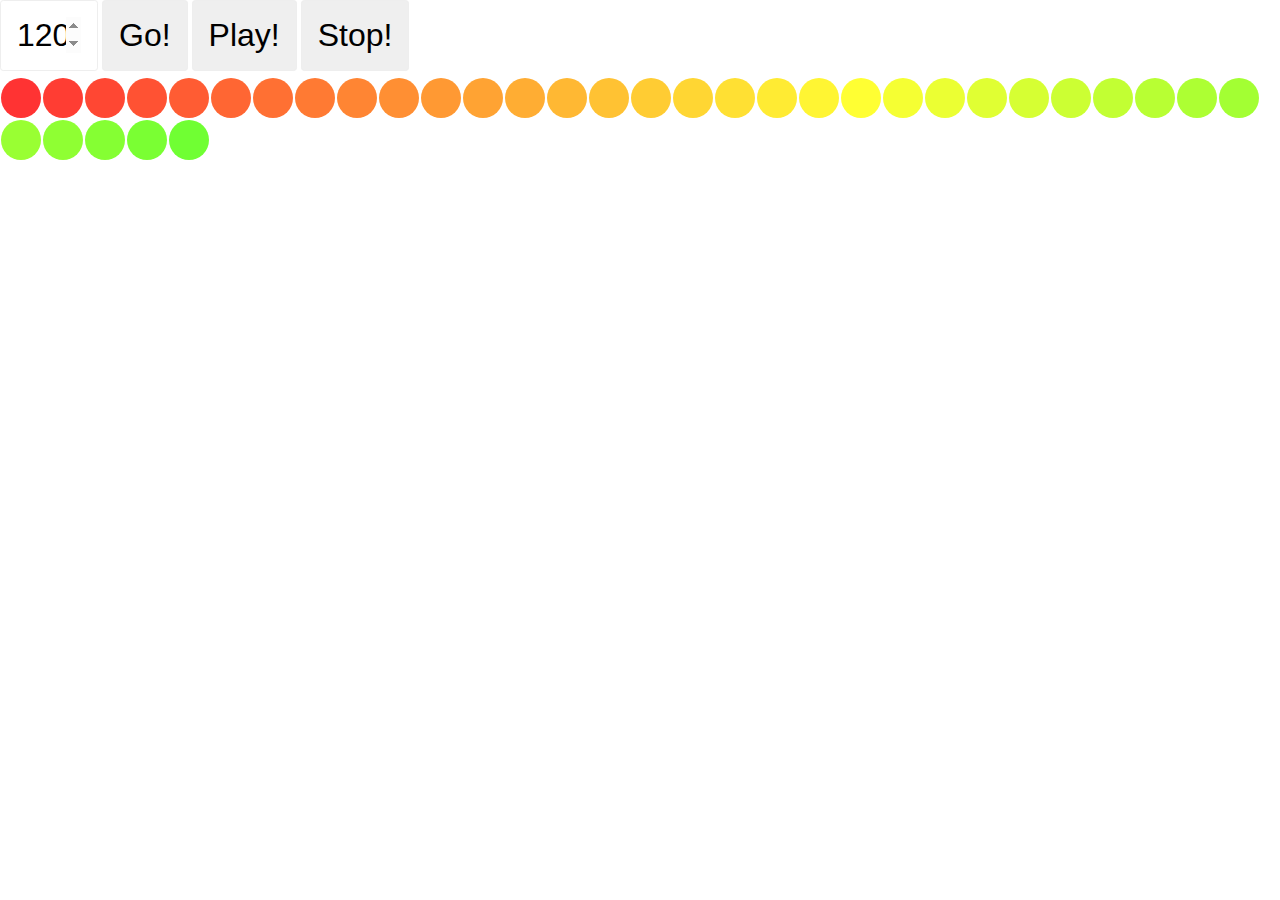
<file: unit-4/index.html>
<!DOCTYPE html>
<html>
<head>
	<title>Unit-4 Timing</title>
	<style type="text/css">
	body{
		margin:0;
	}
	#rainbow{
		--size:40px;
		--hue:0;
		font-size: 0;
	}
	.fuse{
		transition: all .3s;
		height:var(--size);
		width: var(--size);
		border-radius: 100%; 
		background: hsl(var(--hue),100%,60%);
		display: inline-block;
		transform: scale(0);
		opacity: 0;
		margin: 1px;
	}
	#howManyRainbowStripsDoYouWantHeu{
		padding: 0.5em;
		width: 2em;
		margin-bottom: 0.2em; 
		font-size: 2em;
		border: 1px solid #eee;
		border-radius: 0.1em; 
	}
	button{
		font-size: 2em;
		border: 1px solid #eee;
		border-radius: 0.1em; 
		padding: 0.5em;
	}
</style>
</head>
<body>
	<input type="number" id="howManyRainbowStripsDoYouWantHeu" min="0" max="999" value="120">
	<button onclick="rainbowHaiDooNoy()">Go!</button>

	<button onclick="playAnimationHaiDoNhiySiHuem()">Play!</button>
	<button onclick="stopAnimationHaiDoNhiySiHuem()">Stop!</button>

	<div id="rainbow">
	</div>
	<script type="text/javascript">
		function rainbowHaiDooNoy(){
			theNum = howManyRainbowStripsDoYouWantHeu.value;
			rainbow.innerHTML = '';
			for (var i = 0; i < theNum; i++) {
				rainbow.innerHTML += `<div class="fuse" style="--hue:${i*(360/theNum)}" id="f-${i}"></div>`;
			}
			for (let i = 0; i < theNum; i++) {
				setTimeout(function(){
					document.querySelector(`#f-${i}`).style.transform = 'scale(1)';
					document.querySelector(`#f-${i}`).style.opacity = '1';
				},20*i);
			}
		}
		rainbowHaiDooNoy();

		function playAnimationHaiDoNhiySiHuem(){
			theFuse = document.querySelectorAll('.fuse');
			theFuseSize = theFuse.length;
			j = theFuseSize-1;
			k = 0;
			thePlay = setInterval(function(){
				if (k>= theFuseSize) {k=0
				}
				if (j>= theFuseSize) {j=0
				}
				theFuse[k].style.transform = "scale(2)";
				theFuse[j].style.transform = "scale(1)";
				k++;
				j++;
			},300);
		}

		function stopAnimationHaiDoNhiySiHuem(){
			clearInterval(thePlay);
			theFuse[j].style.transform = "scale(1)";
		}
	</script>
</body>
</html>
</file>
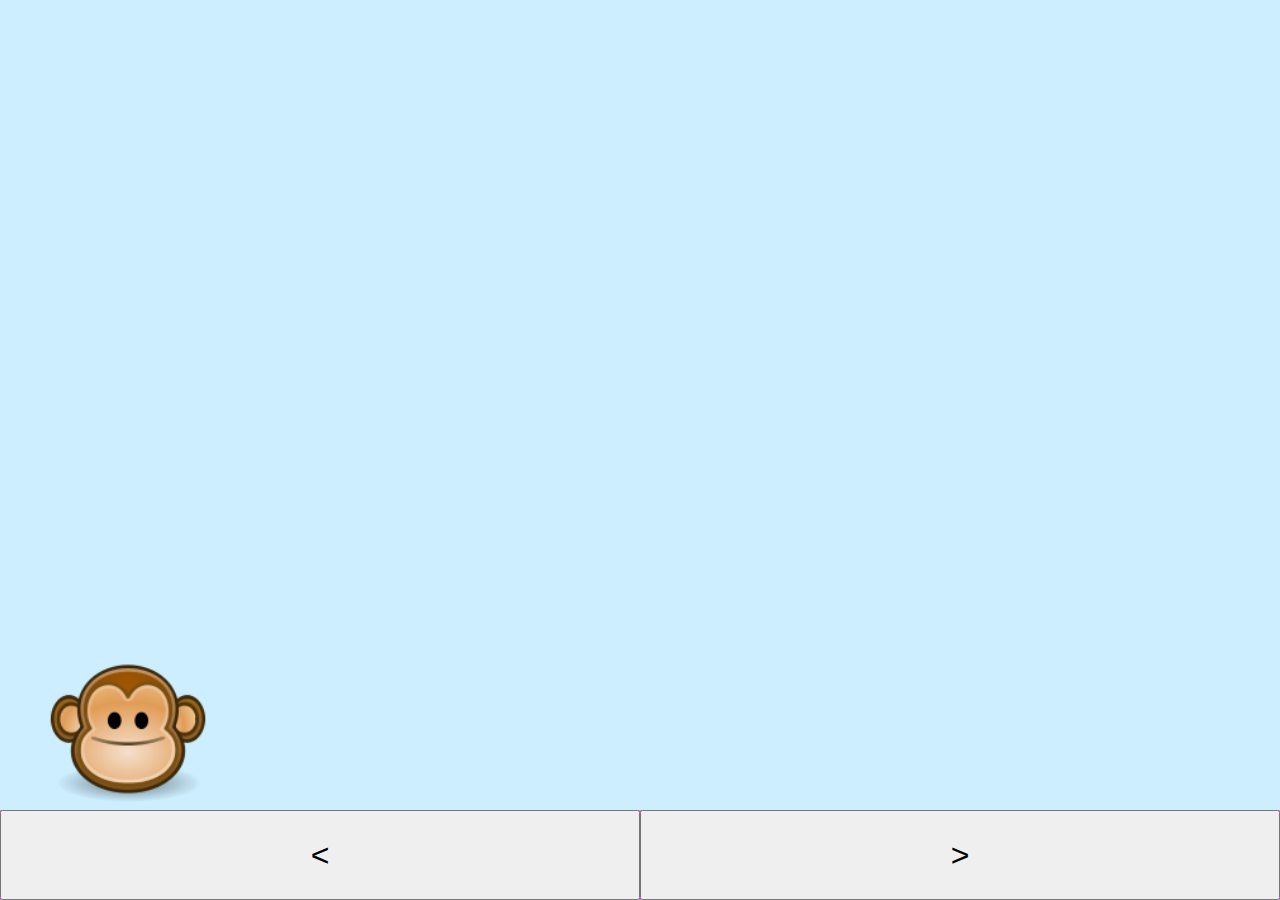
<file: unit-6/index.html>
<!DOCTYPE html>
<html>
<head>
	<title>Catch the Bananas</title>
	<meta charset=utf-8>
	<meta name=description content="">
	<meta name=viewport content="width=device-width, initial-scale=1">

	<style type="text/css">
	body{
		margin:0;
		font-family: sans-serif;
		background: black;
	}
	#wrap{
		background: hsl(200,100%,90%);
		width: 100%;
		height: 90vh;
		position: relative;
	}
	#control{
		background: hsl(300,100%,70%);
		width: 100%;
		height: 10vh;
		/*padding: 10px;*/
		box-sizing: border-box;
		display: flex;
	}
	.cmd{
		height: 100%;
		width: 50%;
		font-size: 2em;
	}
	.fruit{
		height: 20%;
		width: 20%;
		background-size: contain;
		background-position: center;
		background-repeat: no-repeat;
		position: absolute;
		top: 0%;
		left: 0%;
		transition: all .1s;
	}
	.f0{
		background-image: url('f0.png');
	}
	.f1{
		background-image: url('f1.png');
	}
	.f2{
		background-image: url('f2.png');
	}
	.f3{
		background-image: url('f3.png');
	}
	.f4{
		background-image: url('f4.png');
	}
	#char{
		background-image: url('char.png');
		height: 20%;
		width: 20%;
		background-size: contain;
		background-position: center bottom;
		background-repeat: no-repeat;
		position: absolute;
		transition: all .1s;
	}
	[x="0"]{left:0%;}
	[x="1"]{left:20%;}
	[x="2"]{left:40%;}
	[x="3"]{left:60%;}
	[x="4"]{left:80%;}
	[y="-1"]{top:-20%;}
	[y="0"]{top:0%;}
	[y="1"]{top:20%;}
	[y="2"]{top:40%;}
	[y="3"]{top:60%;}
	[y="4"]{top:80%;}
</style>
</head>
<body>
	<div id="wrap">
		<div id="char" x="0" y="4"></div>
	</div>
	<div id="control">
		<button class="cmd" onclick="moveChar(-1)"><</button>
		<button class="cmd" onclick="moveChar(+1)">></button>
	</div>

	<script>
		nowID = 0;
		
		function gameStart(){
			letplay = setInterval(function(){
				newFruit();
			},1000)
			skyfall = setInterval(function(){
				fallingSlowly();
			},1000)
		}
		function newFruit(){
			let f = document.createElement("div");
			f.setAttribute("x", rand(5));
			f.setAttribute("y", -1);
			f.setAttribute("class","fruit f"+rand(2));
			f.setAttribute("id","fruit_"+nowID);
			wrap.appendChild(f);
			nowID++;
		}
		function fallingSlowly(){
			let f = document.querySelectorAll(".fruit");
			for (var i = 0; i < f.length; i++) {
				let nowY = f[i].getAttribute("y");
				nowY = parseInt(nowY);
				f[i].setAttribute("y",nowY+1);
				if (nowY == 4) {
					//แก้เพิ่มตรงนี้
					f[i].outerHTML = "";
				}
			}

		}
		function moveChar(step){
			let nowX = char.getAttribute("x");
			nowX = parseInt(nowX);
			if (step == 1 && nowX == 4) {
				step = 0
			}
			if (step == -1 && nowX == 0) {
				step = 0
			}
			char.setAttribute("x",nowX+step);
		}
		function rand(max) {
			return Math.floor(Math.random() * Math.floor(max));
		}
		function gameStop() {
			clearInterval(letplay);
			clearInterval(skyfall);
		}
	</script> 
</body>
</html>
</file>
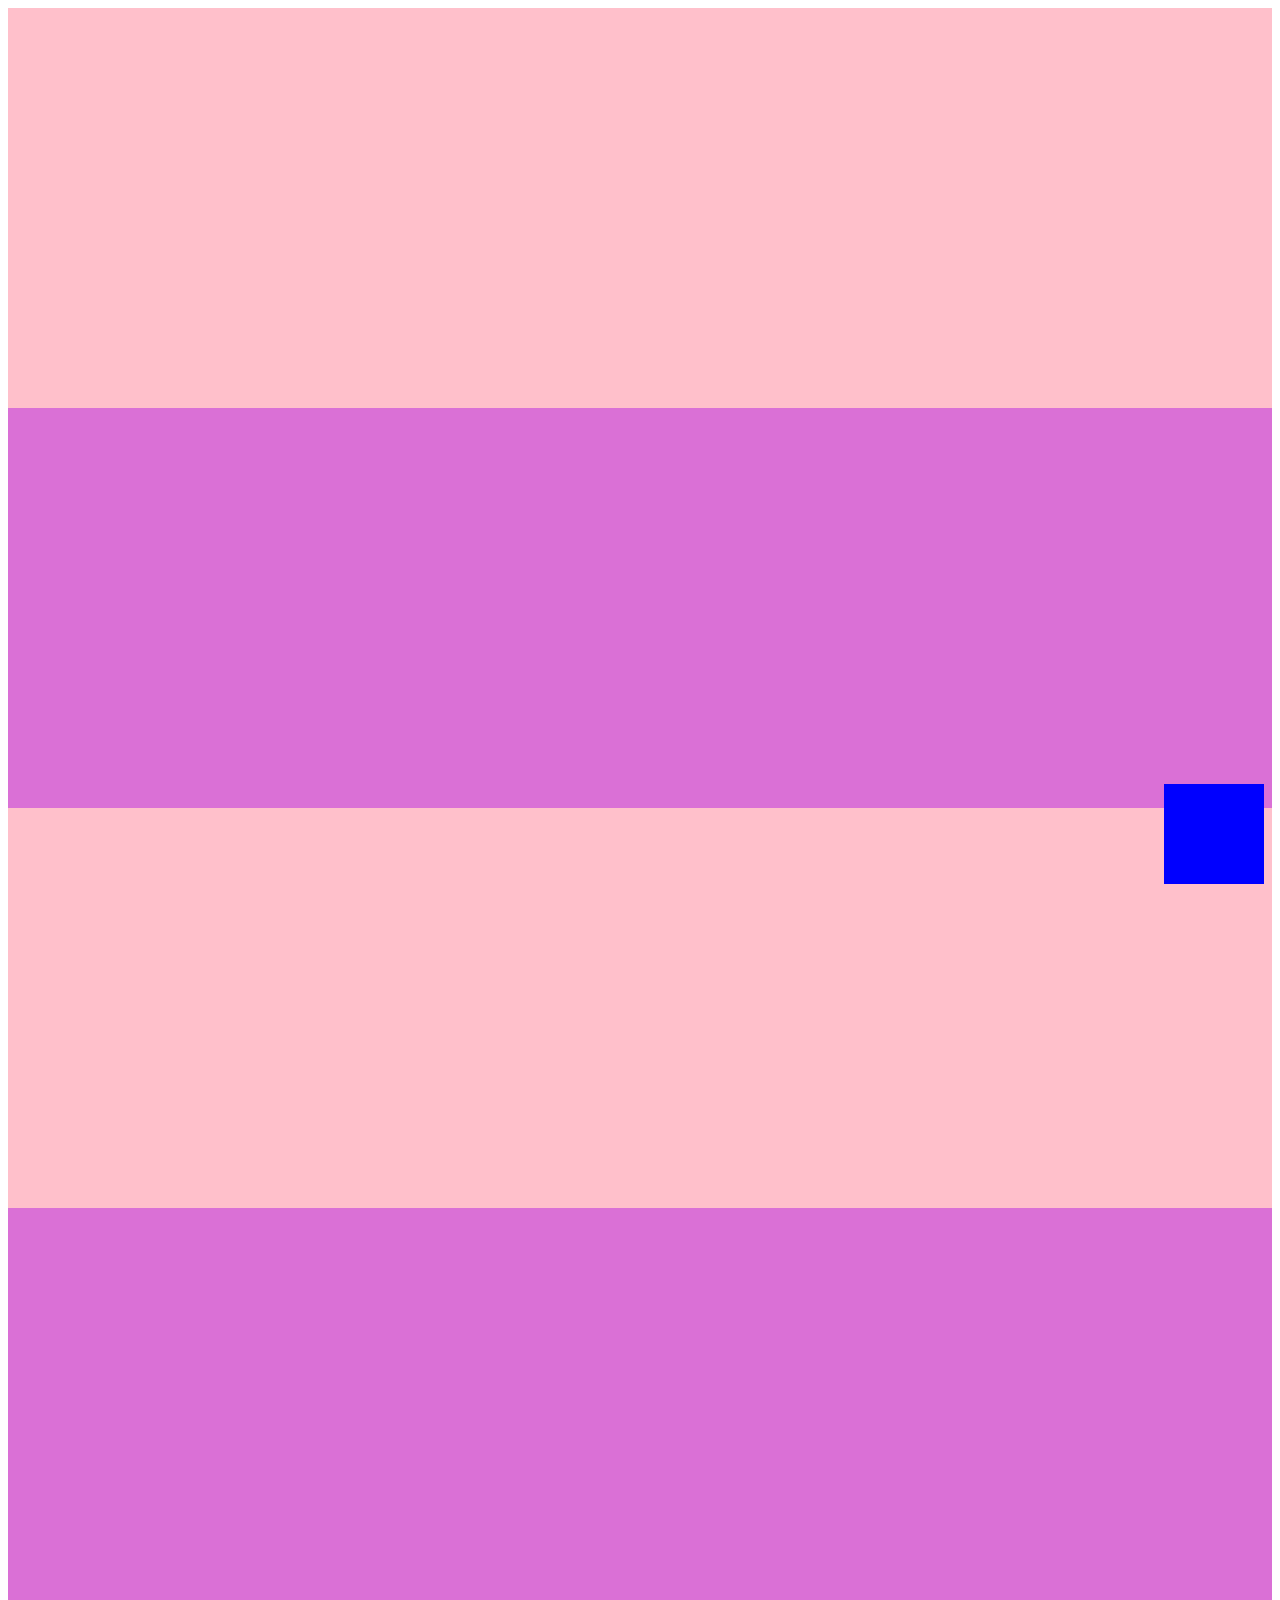
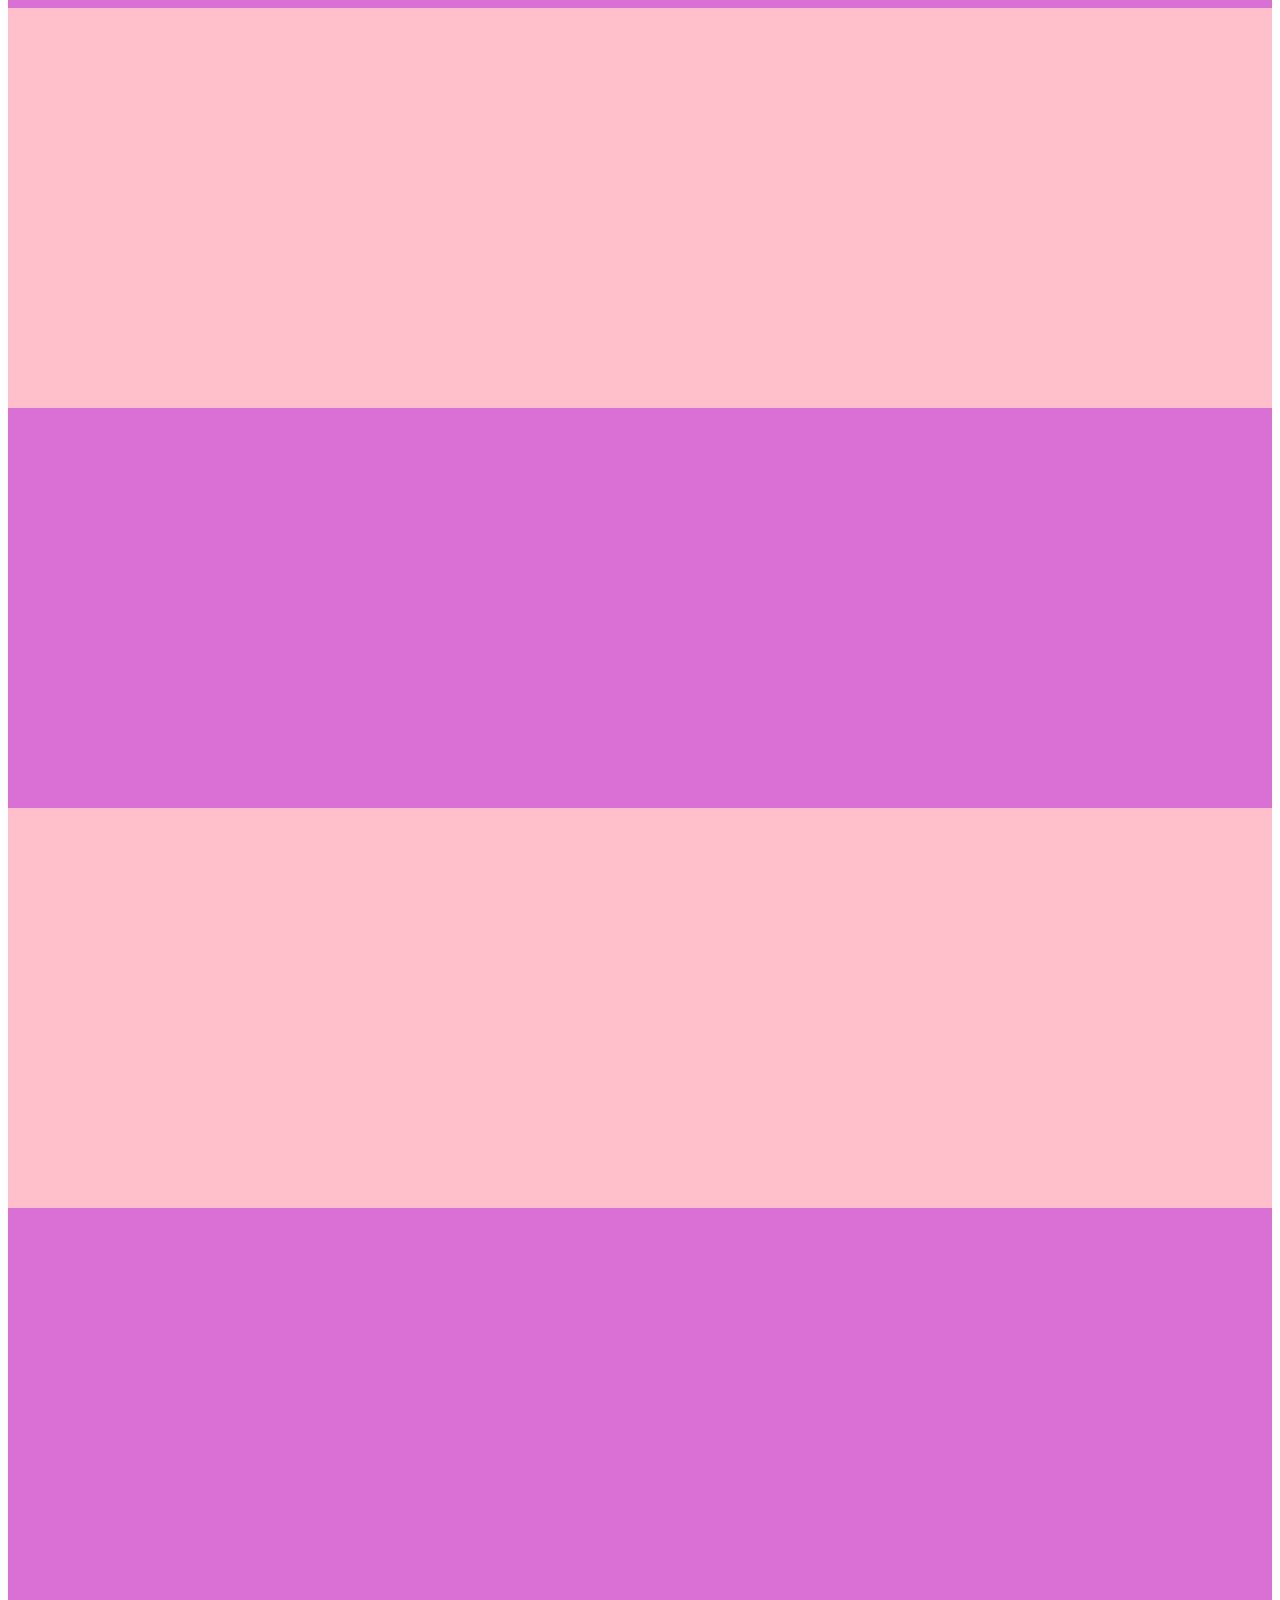
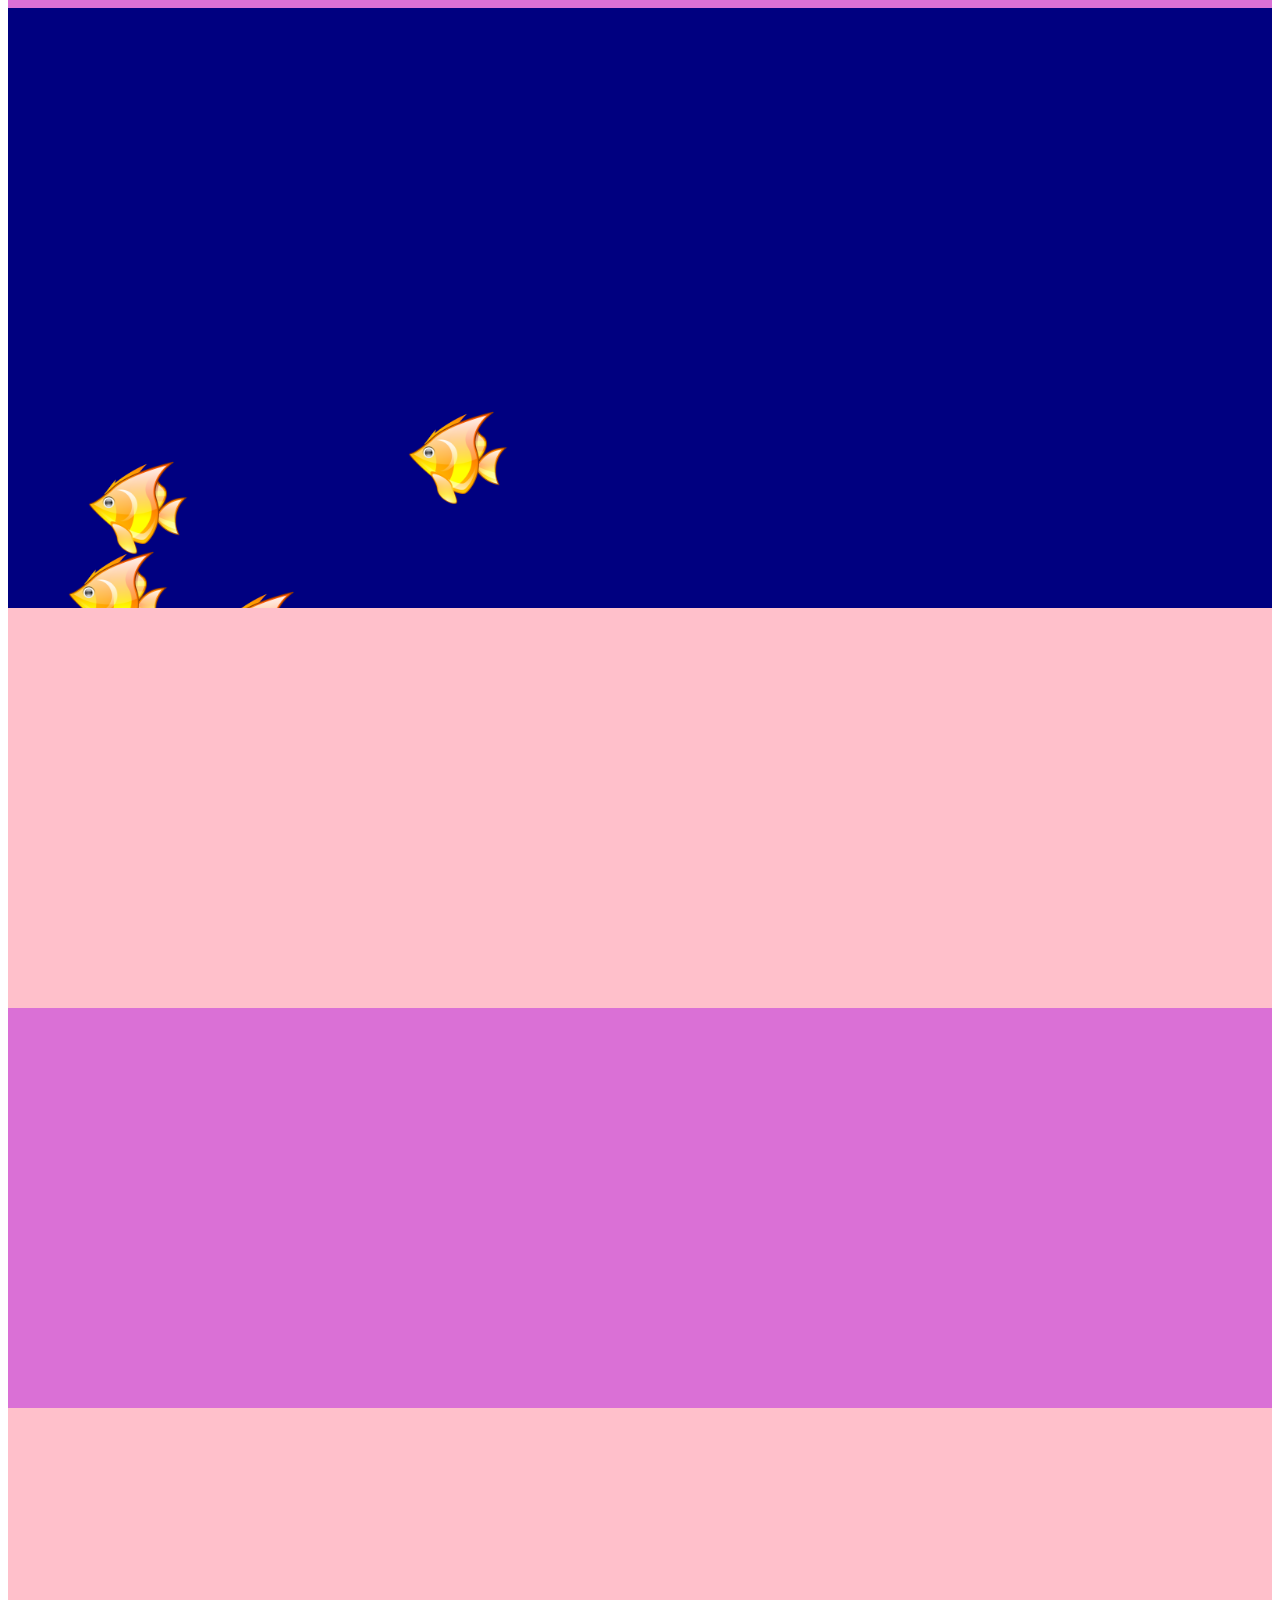
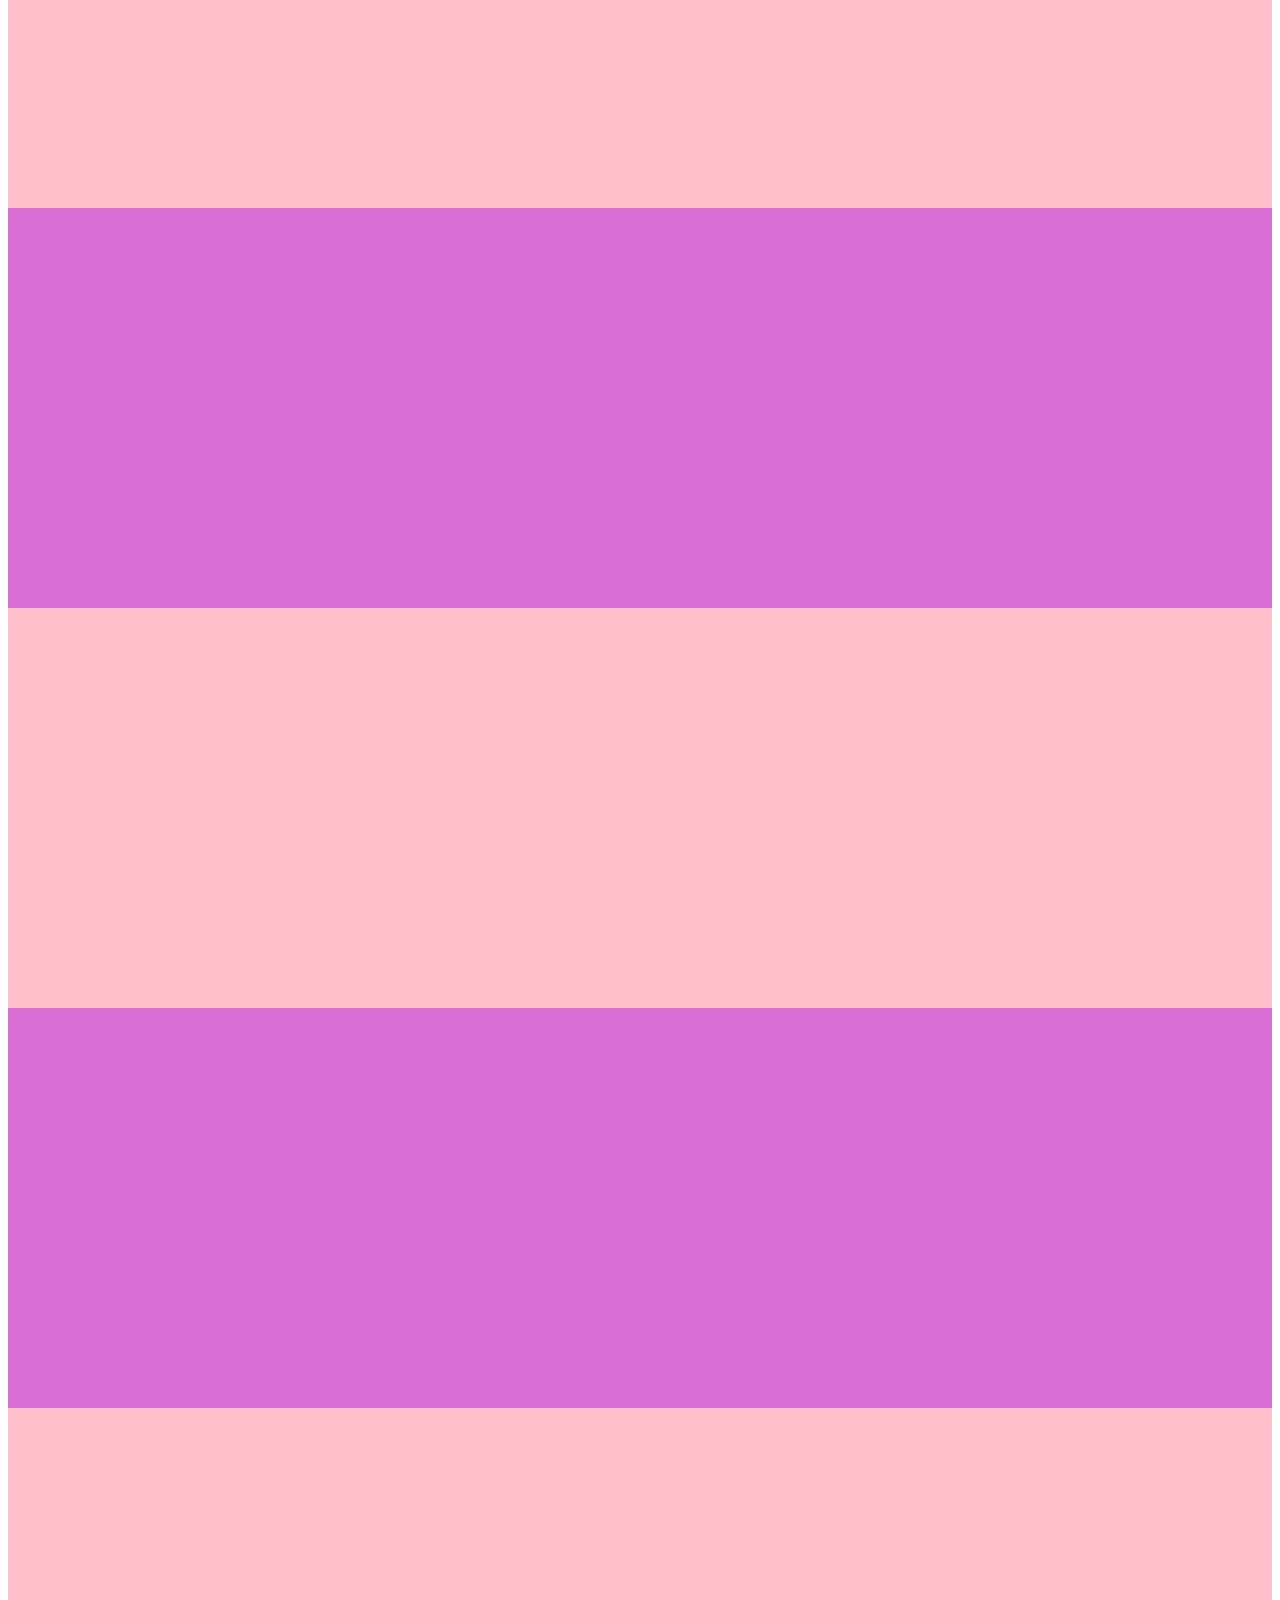
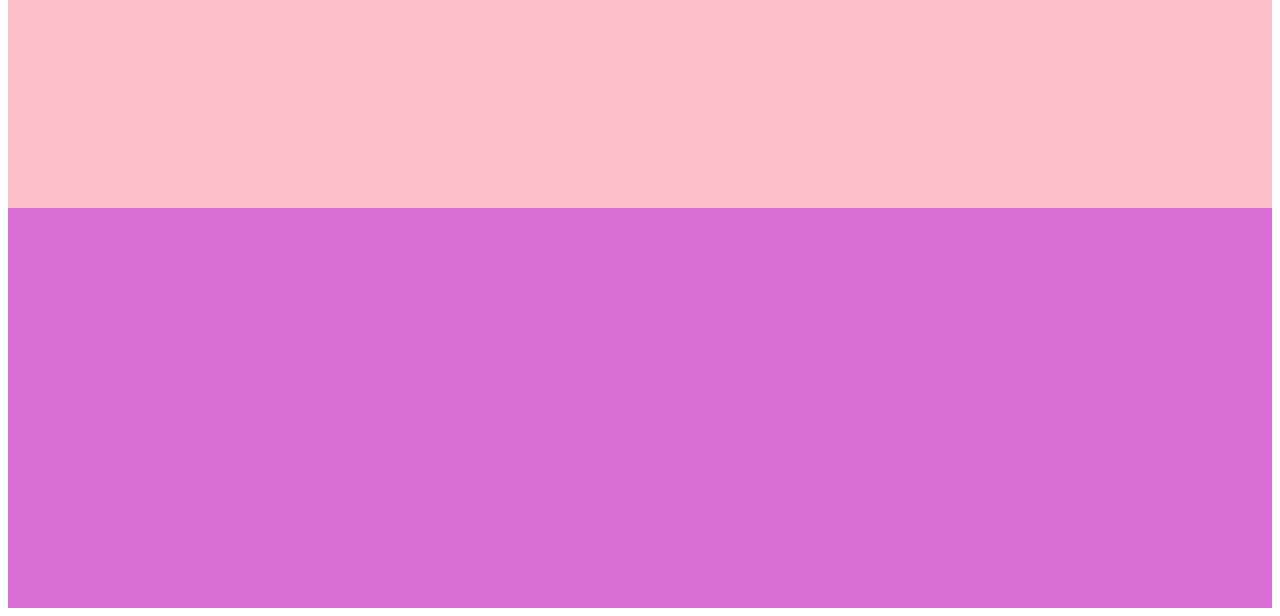
<file: unit-7/index.html>
<!DOCTYPE html>
<html>
<head>
	<style>
	.yoyo{
		width: 100px;
		height: 100px;
		position: fixed;
		right: 1em;
		bottom: 1em;
		background: blue;
	}
	@keyframes blink{
		from{opacity: 1}
		to{opacity: 0.3}
	}
	.blink{
		animation: blink .2s infinite;
	}
	#tooPla{
		height: 600px;
		background: navy;
		position: relative;
		overflow: hidden;
	}
	.fish{
		position: absolute;
		width: 100px;
		transition: all .2s
	}
	.f1{
		top: 450px;
		left: 80px;
	}
	.f2{
		top: 700px;
		left: 480px;
	}
	.f3{
		top: 540px;
		left: 60px;
	}
	.f4{
		top: 580px;
		left: 200px;
	}
	.f5{
		top: 400px;
		left: 400px;
	}
</style>
	<title>Hello Ocean World</title>
	<meta charset="utf-8">
	<link rel="stylesheet" type="text/css" href="https://jabont.com/jayss/jayss.css">
</head>
<body>

	<div id="d1" style="height: 400px;width: 100%;background: pink"></div>
	<div id="d2" style="height: 400px;width: 100%;background: orchid"></div>
	<div id="d3" style="height: 400px;width: 100%;background: pink"></div>
	<div id="d4" style="height: 400px;width: 100%;background: orchid"></div>
	<div id="d5" style="height: 400px;width: 100%;background: pink"></div>
	<div id="d6" style="height: 400px;width: 100%;background: orchid"></div>
	<div id="d7" style="height: 400px;width: 100%;background: pink"></div>
	<div id="d8" style="height: 400px;width: 100%;background: orchid"></div>
		<div id="tooPla">
		<img src="fish1.png" class="fish f1" id="f1">
		<img src="fish1.png" class="fish f2" id="f2">
		<img src="fish1.png" class="fish f3" id="f3">
		<img src="fish1.png" class="fish f4" id="f4">
		<img src="fish1.png" class="fish f5" id="f5">
	</div>
	<div id="d9" style="height: 400px;width: 100%;background: pink"></div>
	<div id="d10" style="height: 400px;width: 100%;background: orchid"></div>
	<div id="d11" style="height: 400px;width: 100%;background: pink"></div>
	<div id="d12" style="height: 400px;width: 100%;background: orchid"></div>
	<div id="d13" style="height: 400px;width: 100%;background: pink"></div>
	<div id="d14" style="height: 400px;width: 100%;background: orchid"></div>
	<div id="d15" style="height: 400px;width: 100%;background: pink"></div>
	<div id="d16" style="height: 400px;width: 100%;background: orchid"></div>
	<div id="yoyo" class="yoyo"></div>



	<script type="text/javascript">
		function rotateNongYoyo(){
			let r = window.pageYOffset;
			yoyo.style.transform = `rotate(${r}deg)`;
		}
		window.addEventListener("scroll", rotateNongYoyo);
		function blinkThat(){
			let ey = d3.offsetTop;
			let ebottom = ey+d3.offsetHeight; 
			let nowTop = window.pageYOffset;
			let nowBottom = nowTop+window.innerHeight;
			if (nowBottom>ey+300 && nowTop<ebottom-100) {
				d3.classList.add('blink');
			}
			else{
				d3.classList.remove('blink');
			}
		}
		window.addEventListener("scroll", blinkThat);

		function plaToo(){
			let y = window.pageYOffset-tooPla.offsetTop+tooPla.offsetHeight;
			console.log(y);
			f1.style.marginTop = `-${y}px`;
			f2.style.marginTop = `-${y*3}px`;
			f3.style.marginTop = `-${y*2}px`;
			f4.style.marginTop = `-${y*1.5}px`;
			f5.style.marginTop = `-${y*0.7}px`;
		}
		window.addEventListener("scroll", plaToo);
	</script>
</body>
</html>
</file>
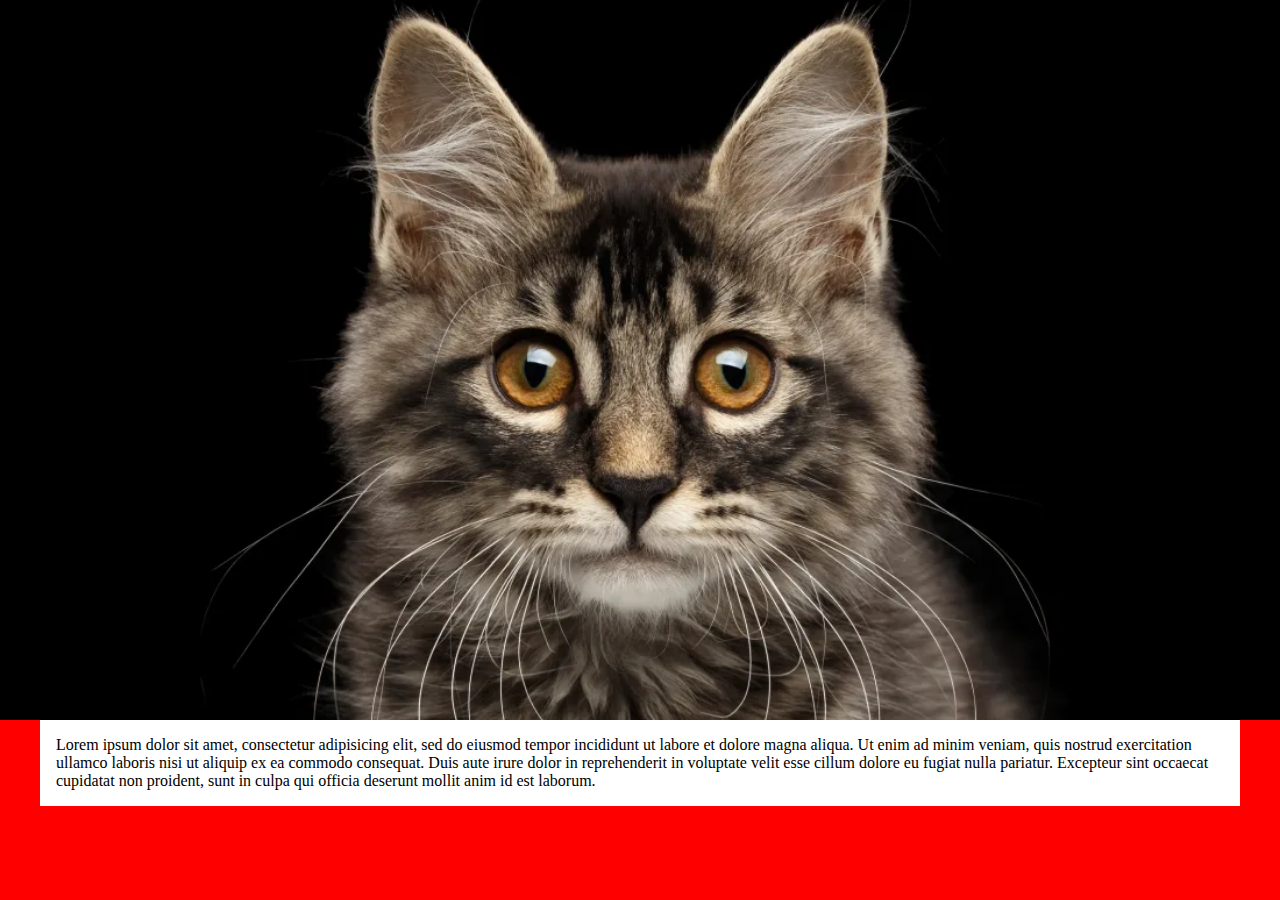
<file: unit-8/index.html>
<!DOCTYPE html>
<html>
<head>
	<title>My responsive</title>
	<meta name="viewport" content="width=device-width, initial-scale=1">
	<style type="text/css">
	*{
		transition: all .3s;
	}
	body{
		margin: 0;
		background: red;
	}
	#img{
		width: 100%;
		padding-top: 56.25%;
		background-image: url(2.jpg);
		background-size:cover;
		background-position: center;  
	}
	.container{
		background: white;
		width: 100%;
		padding: 1rem;
		box-sizing: border-box;
		max-width: 1200px;
		margin: auto;
	}

	@media (max-width: 768px){
		body{
			background: green;
		}
		#img{
			background-image: url(3.jpg);
		}
	}

	@media (max-width: 600px){
		body{
			background: blue;
		}
		#img{
			background-image: url(1.jpg);
		}
	}
</style>
</head>
<body>
	<div id="img"></div>
	<div class="container">
		Lorem ipsum dolor sit amet, consectetur adipisicing elit, sed do eiusmod
		tempor incididunt ut labore et dolore magna aliqua. Ut enim ad minim veniam,
		quis nostrud exercitation ullamco laboris nisi ut aliquip ex ea commodo
		consequat. Duis aute irure dolor in reprehenderit in voluptate velit esse
		cillum dolore eu fugiat nulla pariatur. Excepteur sint occaecat cupidatat non
		proident, sunt in culpa qui officia deserunt mollit anim id est laborum.
	</div>
</body>
</html>
</file>
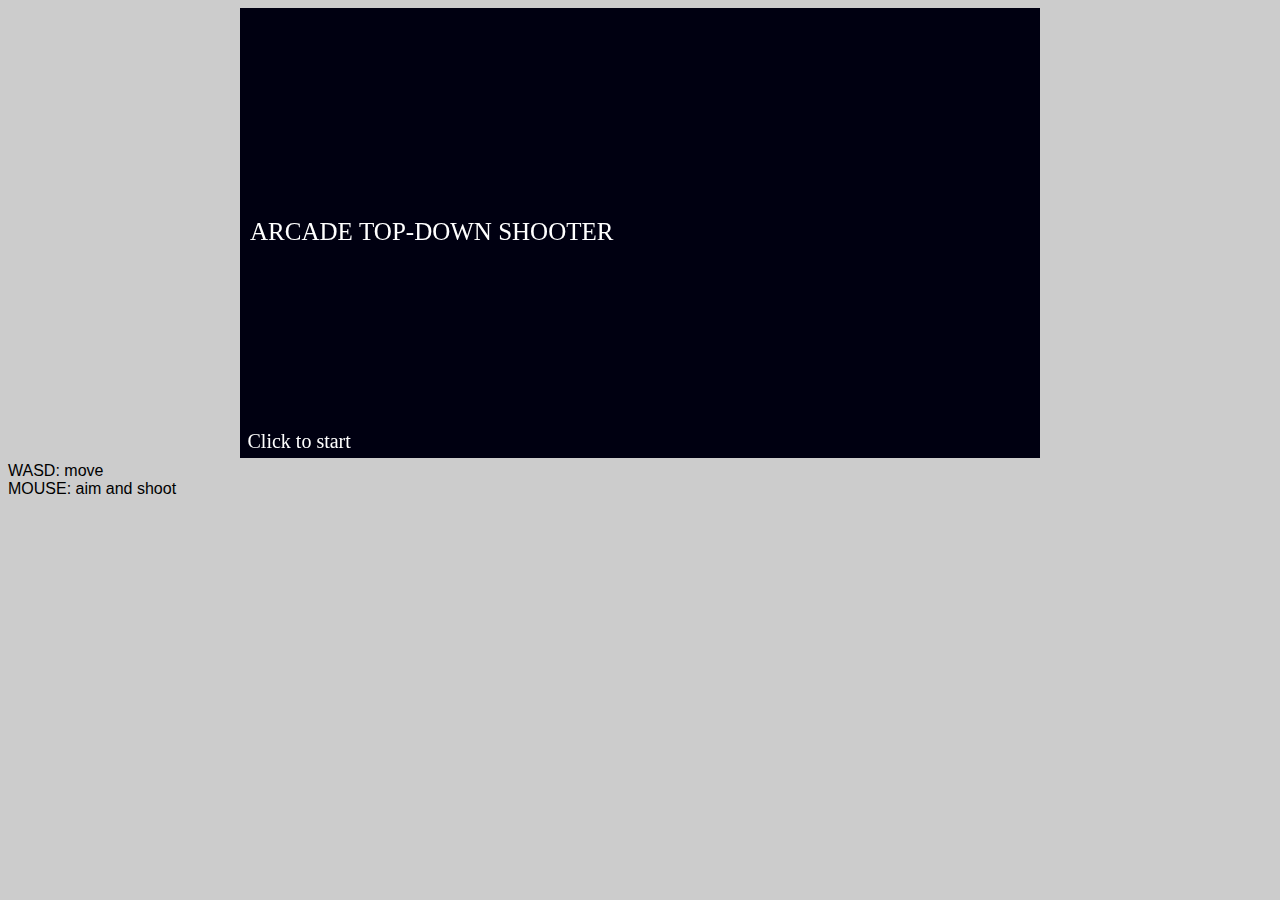
<file: project-1/arcade-topdown/index.html>
<!DOCTYPE html>
<html>
<head>
	<link href="https://fonts.googleapis.com/css?family=Press+Start+2P&display=swap" rel="stylesheet"> 
	<title></title>
	<style>
		*{font-family:Arial; background:#ccc;}
		@font-face{font-family: 'Press Start 2P', cursive;}
		canvas{
			margin: auto;
		}
		.canvas{
			background-image: url(space.jpeg);
		}
	</style>
</head>
<body>
	<div style="text-align: center">
	  <canvas id="canvas"></canvas>
	</div>
	WASD: move<br>
	MOUSE: aim and shoot
	<script>
	class Ball {
	  constructor(x, y) {
	    this.x = x;
	    this.y = y;
	    this.r = 20;
	    this.r2 = this.r;
	    this.speed = 6;
	    this.color = "#fff";
	    this.mx = 0;
	    this.my = 0;
	    this.dir = 0;
	    this.hp = 0;
	    this.scorePoint = 0;
	    this.toDelete = false;
	  }
	  setRandDir(){
	    const dir = TAU * random();
	    this.my = sin(dir);
	    this.mx = cos(dir);
	  }
	  show() {
	    ctx.beginPath();
	    ctx.rect(this.x, this.y, this.r, this.r2);
	    ctx.stroke();
	    ctx.fillStyle = this.color;
	    ctx.fill();
	  }
	  move (){
	    if (this.x < 0 || this.x > width) {
	      this.mx = -this.mx;
	      this.x = max(0, min(width, this.x));
	    }
	    if (this.y < 0 || this.y > height) {
	      this.my = -this.my;
	      this.y = max(0, min(height, this.y));

	    }
	    this.x += this.mx * this.speed;
	    this.y += this.my * this.speed;
	  }
	  hits(other) {
	    return (this.r + other.r > dist(this.x, this.y, other.x, other.y));
	  }
	  getHurt() {
	    this.hp -= 1;
	    if (this.hp <= 0) {
	      this.toDelete = true;
	      gameData.score += this.scorePoint;
	    }
	  }
	  getPlayerDir() {
	    return atan2(player.y - this.y, player.x - this.x);
	  }
	}

	class Bullet extends Ball {
	  constructor(x, y, color, speed, mx, my, md) {
	    super(x, y);
	    this.color = color;
	    this.mx = mx;
	    this.my = my;
	    this.r = 10;
	    this.r2 = 10;
	    this.speed = speed;
	    this.dir = md;
	  }
	  update() {
	    if (this.x < 0 || this.x > width || this.y < 0 || this.y > height) {
	      this.toDelete = true;
	    }
	    this.x += this.mx * this.speed;
	    this.y += this.my * this.speed;
	  }

	}

	class Player extends Ball {
	  constructor() {
	    super(width / 2, height / 2.);
	    this.normalColor = "#fff";
	    this.damageColor = "#F00";
	    this.color = this.normalColor;
	    this.hp = 4;
	    this.dir = 0;
	    this.reloadCount = 1;
	    this.reloadTime = 15;
	    this.damageTime = 60;
	    this.damageCount = 0;
	    this.mxP = 0;
	    this.myP = 0;
	  }
	  getHurt() {
	    if (this.toDelete) return false;
	    if (this.damageCount > 0) return false;
	    this.hp -= 1;
	    this.damageCount = this.damageTime;
	    if (this.hp <= 0) this.toDelete = true;
	    return true;
	  }
	  shoot() {
	    if (this.toDelete) return;
	    if (this.reloadCount > 0) return;
	    this.reloadCount = this.reloadTime;
	    const dir = atan2(mouseY - this.y, mouseX - this.x);

	    const dirX = cos(dir);
	    const dirY = sin(dir);
	    this.mxP -= dirX * 0.1;
	    this.myP -= dirY * 0.1;
	    playerBullets.push(new Bullet(this.x, this.y, this.normalColor, 15, dirX, dirY,dir));
	  }
	  update() {
	    if (this.toDelete) return;

	    this.damageCount--;
	    if (this.damageCount > 0 && (this.damageCount % 3 == 0)) {
	      this.color = this.damageColor;
	    }
	    else this.color = this.normalColor;

	    this.reloadCount--;
	    if (mouseIsPressed) this.shoot();

	    let mx = 0;
	    let my = 0;
	    if (pressedKeys["a"]) {
	      if (pressedKeys["w"]) {
	        mx -= SQRT1_2;
	        my -= SQRT1_2;
	      }
	      else if (pressedKeys["s"]) {
	        mx -= SQRT1_2;
	        my += SQRT1_2;
	      }
	      else mx -= 1;
	    }
	    else if (pressedKeys["d"]) {
	      if (pressedKeys["w"]) {
	        mx += SQRT1_2;
	        my -= SQRT1_2;
	      }
	      else if (pressedKeys["s"]) {
	        mx += SQRT1_2;
	        my += SQRT1_2;
	      }
	      else mx += 1;
	    }
	    else if (pressedKeys["w"]) my -= 1;
	    else if (pressedKeys["s"]) my += 1;


	    mx = lerp(this.mxP, mx, 0.1);
	    my = lerp(this.myP, my, 0.1);
	    this.mxP = mx;
	    this.myP = my;

	    this.x += mx * this.speed;
	    this.y += my * this.speed;

	    this.x = max(0, min(width, this.x));
	    this.y = max(0, min(height, this.y));
	  }

	}

	class Enemy1 extends Ball {
	  constructor(x, y) {
	    super(x, y);
	    this.setRandDir();

	    this.color = "#00e500";
	    this.speed = 7;
	    this.hp = 1;
	    this.scorePoint = 2;
	  }
	  update() {
	    this.move();
	  }
	}


	class Enemy2 extends Ball {
	  constructor(x, y) {
	    super(x, y);
	    this.setRandDir();
	    this.frameCount = 0;

	    this.color = "#ce00ce";
	    this.r = 25;
	    this.r2 = 25;
	    this.speed = 6;
	    this.hp = 3;
	    this.scorePoint = 4;

	    this.turnTime = floor(random() * 50 + 50);
	  }
	  turnToPlayer(){
	    const dir = this.getPlayerDir();
	    this.my = sin(dir);
	    this.mx = cos(dir);
	  }
	  update() {
	    this.move();
	    if (++this.frameCount % this.turnTime == 0) this.turnToPlayer();
	  }
	}

	class Enemy3 extends Ball {
	  constructor(x, y) {
	    super(x, y);
	    this.setRandDir();
	    this.frameCount = 0;

	    this.color = "#F08";
	    this.r = 30;
	    this.r2 = 30;
	    this.speed = 3;
	    this.hp = 4;
	    this.scorePoint = 8;

	    this.reloadTime = 90 + floor( random()* 20);
	  }
	  shoot() {
	    const dir = this.getPlayerDir();
	    enemyBullets.push(new Bullet(this.x, this.y, this.color, 8, cos(dir), sin(dir)));
	  }
	  update() {
	    this.move();
	    if (++this.frameCount % this.reloadTime == 0) this.shoot();
	  }
	}

	class Enemy4 extends Ball {
	  constructor(x, y) {
	    super(x, y);
	    this.setRandDir();
	    this.frameCount = 0;

	    this.color = "#Ff0";
	    this.r = 40;
	    this.r2 = 40;
	    this.speed = 1;
	    this.hp = 18;
	    this.scorePoint = 16;

	    this.baseR = this.r;
	    this.produceTime = 190 + floor( random()*20 );
	  }
	  produce() {
	    if (enemies.length >= enemiesLengthMax) return;
	    enemies.push(new Enemy1(this.x, this.y));
	  }
	  update() {
	    this.move();

	    const phase = ++this.frameCount % this.produceTime;
	    this.r = this.baseR - pow(phase / 200, 10) * 10;
	    if (phase == 0) this.produce();
	  }
	}

	for (const p of Object.getOwnPropertyNames(Math)) window[p] = Math[p];
	const TAU = 2 * PI;

	function lerp(a, b, amt) {
	  return a + amt * (b - a);
	}

	function dist(x1, y1, x2, y2) {
	  return sqrt(pow(x1 - x2, 2) + pow(y1 - y2, 2));
	}

	function shuffle(arr) {
	  for (let i = 0, l = arr.length; i < l; i++) {
	    const tmp = arr[i];
	    const rnd = floor(random() * l);
	    arr[i] = arr[rnd];
	    arr[rnd] = tmp;
	  }
	  return arr;
	}

	const fps = {
	  d: 0,
	  n: 0,
	  result: 0,
	  list: [],
	  process() {
	    this.n = Date.now();
	    const elapsed = this.n - this.d;
	    this.d = this.n;
	    this.list.push(elapsed);
	    if (this.list.length < 10) return this.result;

	    let sum = 0;
	    for (const n of this.list) sum += n;
	    this.list = [];
	    return this.result = 1000 / (sum / 10);
	  }
	}

	const width = 800;
	const height = floor(width * 9 / 16);
	const canvas = document.getElementById("canvas");
	const ctx = canvas.getContext("2d");

	canvas.width = width;
	canvas.height = height;


	let gameData = {
	  time: null,
	  score: 0,
	};

	let player = new Player();
	let enemies = [];
	let playerBullets = [];
	let enemyBullets = [];
	let frameCount = 0;

	const enemiesLengthMax = 25;
	let enemyAddCount = 0;
	let reservedEnemies = [];

	const enemyStartPoints = [
	  [0, 0],
	  [width, 0],
	  [0, height],
	  [width, height],
	];

	const enemy1Ratio = sec => min(10, lerp(5, 10, sec / 60)); 
	const enemy2Ratio = sec => min(7, 7 * ((sec - 30) / 60 / 1)); //  0.5  - 1.5 m
	const enemy3Ratio = sec => min(3, 3 * ((sec - 60) / 60 / 3)); //  1 - 4 m 
	const enemy4Ratio = sec => floor(sec / 180); // 3 m


	function addEnemy() {
	  const sec = frameCount / 60;
	  if (enemies.length >= enemiesLengthMax) return;
	  else if (reservedEnemies.length == 0) {
	    for (let i = enemy1Ratio(sec); i-- > 0;)reservedEnemies.push(Enemy1);
	    for (let i = enemy2Ratio(sec); i-- > 0;)reservedEnemies.push(Enemy2);
	    for (let i = enemy3Ratio(sec); i-- > 0;)reservedEnemies.push(Enemy3);
	    for (let i = enemy4Ratio(sec); i-- > 0;)reservedEnemies.push(Enemy4);

	    // let obj = { sec: floor(sec) };
	    // for (const e of reservedEnemies) {
	    //   if (obj[e.name]) obj[e.name]++;
	    //   else obj[e.name] = 1;
	    // }
	    // console.log(obj);

	    shuffle(reservedEnemies);
	  }

	  for (let i = (reservedEnemies.length == 2 ? 2 : 1); i--;) {
	    const rndClass = reservedEnemies.shift();
	    const pos = enemyStartPoints[floor(random() * 4)];
	    enemies.push(new rndClass(pos[0], pos[1]));
	  }

	  enemyAddCount = max(100, lerp(200, 100, sec / (60 * 3)));
	  // console.log({sec, enemyAddCount})
	}

	// for (let i = 0; i < 60 * 60 * 6; i++) {
	//   if (--enemyAddCount <= 0) addEnemy();
	//   enemies = [];
	//   frameCount++;
	// }
	// reservedEnemies = [];
	// frameCount = 60 * 60 * 10; // start at 3min
	// player.hp = 100;

	function filterOut(ball) {
	  return !ball.toDelete;
	}

	function background() {
	  ctx.rect(0, 0, width, height);
	  ctx.fillStyle = "#001";
	  ctx.fill();
	}
	let state = 0;
	function draw() {
		state = 1;
	  if (--enemyAddCount <= 0) addEnemy();

	  player.update();
	  for (const enemy of enemies) {
	    enemy.update();
	    if (player.hits(enemy)) {
	      if (player.getHurt()) break;
	    }
	  }

	  for (const pb of playerBullets) {
	    pb.update();
	    for (const enemy of enemies) {
	      if (pb.hits(enemy)) {
	        pb.toDelete = true;
	        enemy.getHurt();
	        break;
	      }
	    }
	  }

	  for (const eb of enemyBullets) {
	    eb.update();
	    if (player.hits(eb)) {
	      if (player.getHurt()) {
	        eb.toDelete = true;
	        break;
	      }
	    }
	  }

	  // display
	  background();
	  if (!player.toDelete) player.show();
	  for (const enemy of enemies) enemy.show();
	  for (const pb of playerBullets) pb.show();
	  for (const eb of enemyBullets) eb.show();

	  enemies = enemies.filter(filterOut);
	  playerBullets = playerBullets.filter(filterOut);
	  enemyBullets = enemyBullets.filter(filterOut);

	  // text
	  if (player.hp <= 0) {
	    ctx.fillStyle = "white";
	    ctx.font = "25px 'Press Start 2P'";
	    ctx.fillText("GAME OVER", 10, height / 2-15);
	    if (localStorage.getItem("high_score") < gameData.score){
	    	localStorage.setItem("high_score", gameData.score);
	    }
	    state = 0;
	    ctx.fillStyle = "white";
		ctx.font = "20px 'Press Start 2P'";
		ctx.fillText("Click to retry", 7.5, height - 15);
		ctx.fillStyle = "white";
		ctx.font = "20px 'Press Start 2P'";
		ctx.fillText(`High score:${localStorage.getItem("high_score")}`, 10, height / 2 +15);

	  }
	  else {
	    const time = (frameCount / 60);
	    gameData.time = time.toFixed(1);
	  }

	  ctx.fillStyle = "white";
	  ctx.font = "20px 'Press Start 2P'";
	  ctx.fillText(`SCORE: ${gameData.score}`, 7.5, 20);
	  ctx.fillText(`HP: ${"О".repeat(player.hp)}`, 7.5, 50);
	  // ctx.fillText(fps.process().toFixed(1), 7.5, height - 55);
	  // ctx.fillText(`time: ${gameData.time}`, 7.5, height - 35);

	  frameCount++;
	  requestAnimationFrame(draw);
	  if (state == 0){
	  	setTimeout(function(){
	  	 if (mouseIsPressed == true) {
	    	gameData = {
				  time: null,
				  score: 0,
				};

				player = new Player();
				enemies = [];
				playerBullets = [];
				enemyBullets = [];
				frameCount = 0;

				enemyAddCount = 0;
				reservedEnemies = [];
		}}, 500);
	  	
	  }
	}



	{  // title
	  background();
	  ctx.textBaseline = "middle";
	  ctx.fillStyle = "white";
	  ctx.font = "25px 'Press Start 2P'";
	  ctx.fillText("ARCADE TOP-DOWN SHOOTER", 10, height / 2);

	  ctx.fillStyle = "white";
	  ctx.font = "20px 'Press Start 2P'";
	  ctx.fillText("Click to start", 7.5, height - 15);
	}


	let mouseX = 0;
	let mouseY = 0;
	let mouseIsPressed = false;
	let pressedKeys = [];

	document.addEventListener("keydown", e => pressedKeys[e.key] = true);
	document.addEventListener("keyup", e => pressedKeys[e.key] = false);

	document.addEventListener("mousedown", _ => mouseIsPressed = true);
	document.addEventListener("mouseup", _ => mouseIsPressed = false);

	canvas.addEventListener("mousemove", e => {
	  mouseX = e.offsetX;
	  mouseY = e.offsetY;
	});

	function startGame() {
	  canvas.removeEventListener("mousedown", startGame);
	  draw();
	  console.log("start");
	}
	window.addEventListener("load", _ => {
	  canvas.addEventListener("mousedown", startGame);
	})
	</script>
</body>
</html>
</file>
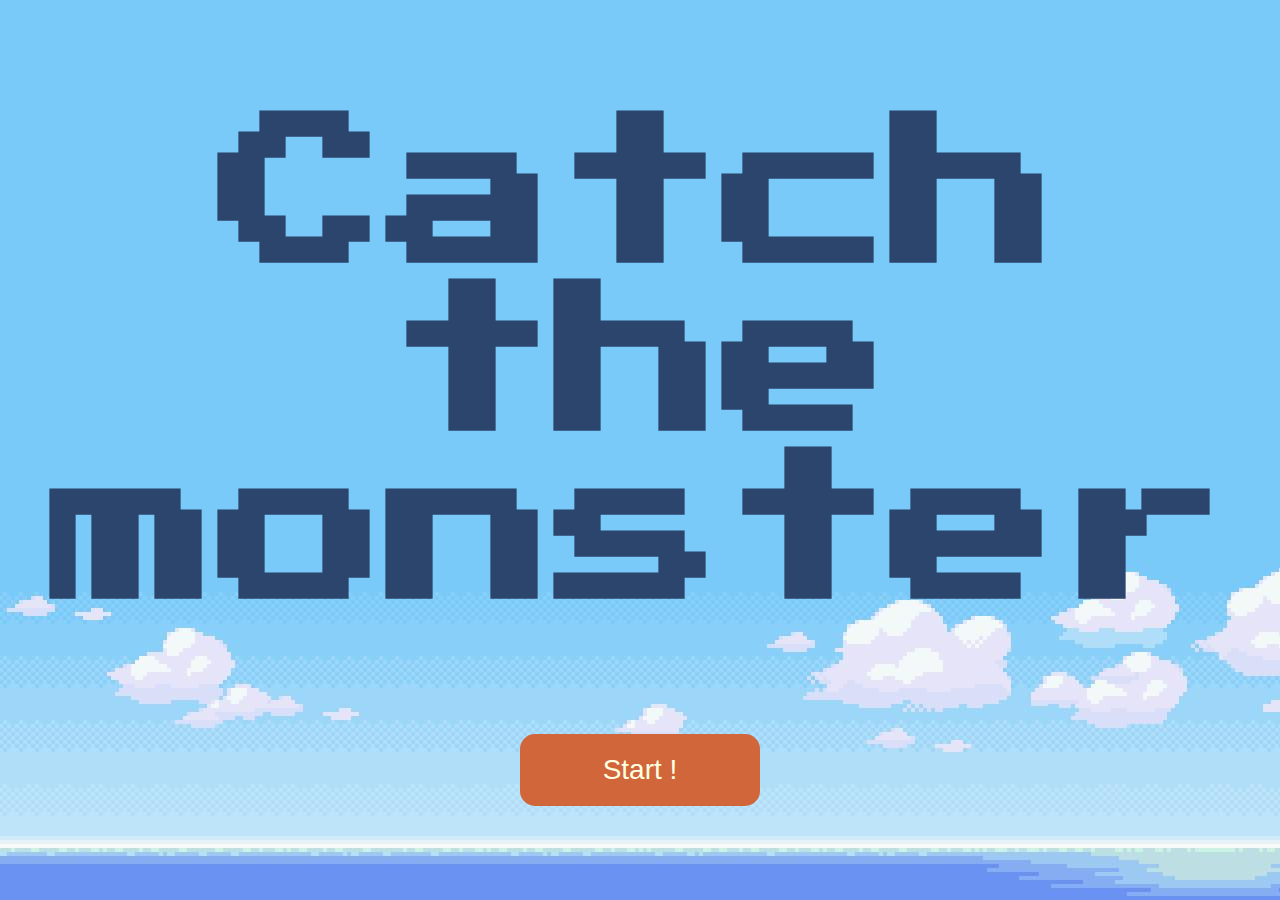
<file: project-1/catch-the-monster/index.html>
<!DOCTYPE html>
<html>
<head>
    <title>Catch the monster</title>
    <link href="https://fonts.googleapis.com/css?family=Press+Start+2P&display=swap" rel="stylesheet">
    <style>
        body{
            margin:40px;
            text-align: center;
            background-image: url("images/bg.jpg");
            background-position: 0% 0%;
            /* background-size: 20%; */
            /*background-size: cover;*/
            min-height: 100%; /*ทำให้เวลาพื้นหลังแล้วมันสูงเต็มหน้าจอ*/
            /* animation: bg 40s infinite linear;
            background-color: #ffce85; */
        }
        @keyframes bg{
            from{background-position: 0% 0%}
            to{background-position: -100% -88%}
        }
        .button {
          display: inline-block;
          border-radius: 15px;
          background-color: rgb(209, 102, 59);
          border: none;
          color: #feffe1;
          text-align: center;
          font-family: 'Itim', cursive, sans-serif;
          font-size: 28px;
          padding: 20px;
          width: 200px;
          transition: all 0.5s;
          cursor: pointer;
          margin: 5px;
        }

        .button span {
          cursor: pointer;
          display: inline-block;
          position: relative;
          transition: 0.5s;
        }

        .button span:after {
          content: '\00bb';
          position: absolute;
          opacity: 0;
          top: 0;
          right: -20px;
          transition: 0.5s;
        }

        .button:hover span {
          padding-right: 25px;
        }

        .button:hover span:after {
          opacity: 1;
          right: 0;
        }

        .center {
            text-align: center;
            margin-top: 1em;
        }

        h1 {
            font-family: 'Press Start 2P', cursive;
            font-size: 168px;
            color: #2c456d;
        }

</style>
</head>
<body>

    <div class="center">
        <h1>Catch the monster</h1>
        <a href="catch.html" class="button" style="vertical-align:middle"><span>Start !</span></a>
    </div>

</body>
</html>
</file>
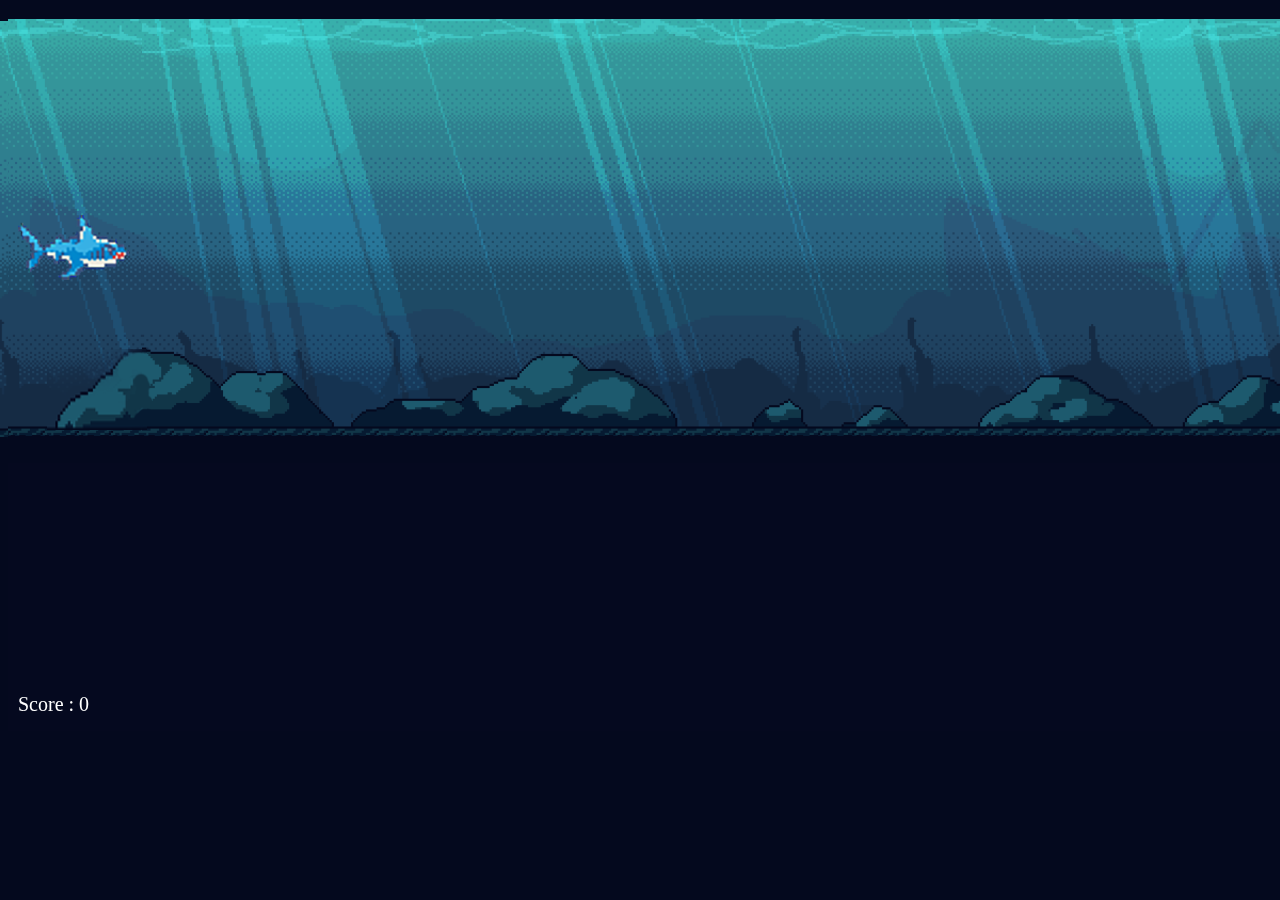
<file: project-1/feeding-shark/index.html>
<!DOCTYPE html>
<html>
  <head>
    <title>Feeding Shark</title>
    <!--link rel="stylesheet" type="text/css" href="style.css"-->
  </head>
  <body>
   <h3> </h3>
   
   <canvas id="canvas" width="1580" height="712"></canvas>
   
   <script src="game.js"></script>
  </body>
</html>
</file>
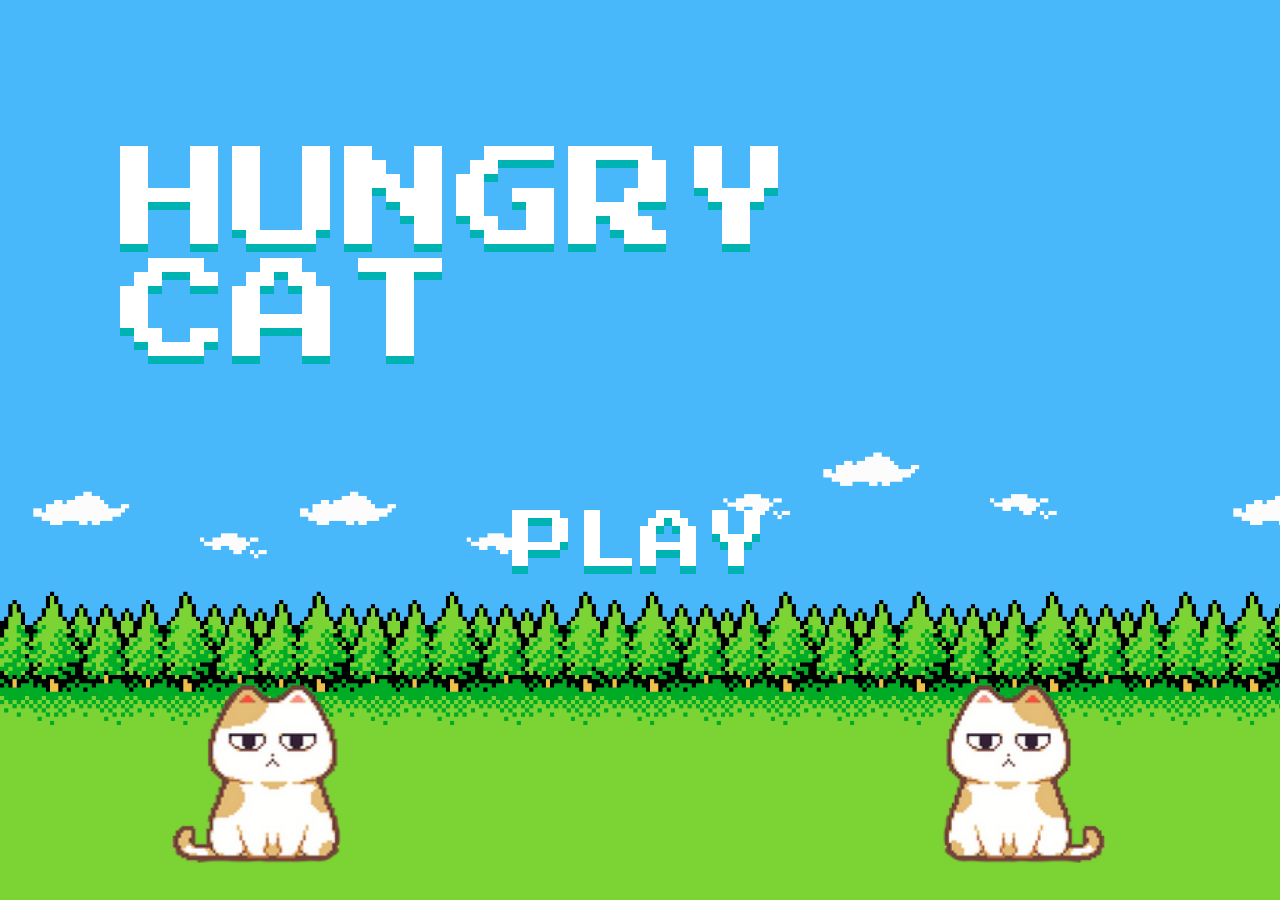
<file: project-1/hungry-cat/index.html>
<!DOCTYPE html>
<html>
<head>
	<title>Hungry Cat</title>
	<meta charset=utf-8>
	<meta name=description content="">
	<meta name=viewport content="width=device-width, initial-scale=1">
	<link href="https://fonts.googleapis.com/css?family=Press+Start+2P&display=swap" rel="stylesheet">

	<style type="text/css">
	body{
		margin:0;
		font-family: sans-serif;
		background: black;
	}
	#wrap{
		width: 100%;
		height: 100vh;
		position: relative;
		background-image: url('background.png');
		background-size: cover;
	}

	.unit1{
		height: 20%;
		width: 20%;
		background-size: contain;
		background-position: center;
		background-repeat: no-repeat;
		position: absolute;
		top: 0%;
		left: 0%;
		transition: all .1s;
	}
	.unit2{
		height: 20%;
		width: 20%;
		background-size: contain;
		background-position: center;
		background-repeat: no-repeat;
		position: absolute;
		top: 0%;
		left: 0%;
		transition: all .1s;
	}
	.u0{
		background-image: url('bomb.png');
		transform: scale(0.3);
	}
	.u1{
		background-image: url('fish.png');
		transform: scale(0.3);
	}
	.u2{
		background-image: url('fish.png');
		transform: scale(0.3);
	}
	.u3{
		background-image: url('blank.png');
		transform: scale(0.3);
	}
	.u3{
		background-image: url('blank.png');
		transform: scale(0.3);
	}
	#cat1{
		background-image: url('cat1.png');
		height: 20%;
		width: 20%;
		background-size: contain;
		background-position: center bottom;
		background-repeat: no-repeat;
		position: absolute;
		transition: all .1s;
		transform: scale(1);
	}
	#cat2{
		background-image: url('cat2.png');
		height: 20%;
		width: 20%;
		background-size: contain;
		background-position: center bottom;
		background-repeat: no-repeat;
		position: absolute;
		transition: all .1s;
		transform: scale(1);
	}
	#cat1_catch{
		background-image: url('cat1_catch.png');
		height: 20%;
		width: 20%;
		background-size: contain;
		background-position: center bottom;
		background-repeat: no-repeat;
		position: absolute;
		transition: all .1s;
		transform: scale(0);
	}
	#cat2_catch{
		background-image: url('cat2_catch.png');
		height: 20%;
		width: 20%;
		background-size: contain;
		background-position: center bottom;
		background-repeat: no-repeat;
		position: absolute;
		transition: all .1s;
		transform: scale(0);
	}
	#cat1_bomb{
		background-image: url('cat1_bomb.png');
		height: 20%;
		width: 20%;
		background-size: contain;
		background-position: center bottom;
		background-repeat: no-repeat;
		position: absolute;
		transition: all .1s;
		transform: scale(0);
	}
	#cat2_bomb{
		background-image: url('cat2_bomb.png');
		height: 20%;
		width: 20%;
		background-size: contain;
		background-position: center bottom;
		background-repeat: no-repeat;
		position: absolute;
		transition: all .1s;
		transform: scale(0);
	}
	#cat1_miss{
		background-image: url('cat1_miss.png');
		height: 20%;
		width: 20%;
		background-size: contain;
		background-position: center bottom;
		background-repeat: no-repeat;
		position: absolute;
		transition: all .1s;
		transform: scale(0);
	}
	#cat2_miss{
		background-image: url('cat2_miss.png');
		height: 20%;
		width: 20%;
		background-size: contain;
		background-position: center bottom;
		background-repeat: no-repeat;
		position: absolute;
		transition: all .1s;
		transform: scale(0);
	}
	#cat1_boom{
		background-image: url('boom.png');
		height: 40%;
		width: 40%;
		background-size: contain;
		background-position: center bottom;
		background-repeat: no-repeat;
		position: absolute;
		transition: all .25s;
		transform: scale(0);
	}
	#cat2_boom{
		background-image: url('boom.png');
		height: 40%;
		width: 40%;
		background-size: contain;
		background-position: center bottom;
		background-repeat: no-repeat;
		position: absolute;
		transition: all .25s;
		transform: scale(0);
	}

	#score {
		color: #f0f0f0;
		text-shadow: 0px 8px #00B3B3;
		font-family: 'Press Start 2P', cursive;
		font-size: 10em;
		height: 50vh;
		display: flex;
		align-items: center;
		justify-content: center;
		transition: all .1s;
		transform: scale(0);
	}

	#menu {
			width: 100%;
			height: 80vh;
			position: absolute;
			top: 0;
			left: 0;
			z-index: 10000;
			display: flex;
			align-items: center;
			justify-content: center;
			transition: all .1s;
		}

    #name {
			color: white;
			justify-content: center;
			display: flex;
			transition: all .1s;
		}
	#play {
			color: white;
			justify-content: center;
			display: flex;
			transition: all .1s;
		}
    #name>div {
    		font-family: 'Press Start 2P', cursive;
    		text-shadow: 0px 8px #00B3B3;
			font-size: 7em;
			padding: 50px 100px;
			margin: 20px;
			border-radius: 1.25rem;
			user-select: none;
			transition: all .1s;
		}
	#play>div {
			font-family: 'Press Start 2P', cursive;
			text-shadow: 0px 8px #00B3B3;
			font-size: 4em;
			padding: 50px 100px;
			margin: 20px;
			border-radius: 1.25rem;
			cursor: pointer;
			transition: all .1s;
		}


	[x="0"]{left:-5%;}
	[x="1"]{left:-5%;}
	[x="2"]{left:0%;}
	[x="3"]{left:5%;}
	[x="4"]{left:10%;}
	[x="5"]{left:15%;}
	[x="6"]{left:20%;}
	[x="7"]{left:25%;}
	[x="8"]{left:30%;}
	[x="9"]{left:35%;}
	[x="10"]{left:40%;}
	[x="11"]{left:45%;}
	[x="12"]{left:50%;}
	[x="13"]{left:55%;}
	[x="14"]{left:60%;}
	[x="15"]{left:65%;}
	[x="16"]{left:70%;}
	[x="17"]{left:75%;}
	[x="18"]{left:80%;}
	[x="19"]{left:85%;}

	[y="0"]{top:20%;}
	[y="1"]{top:15%;}
	[y="2"]{top:10%;}
	[y="3"]{top:5%;}
	[y="4"]{top:3%;}
	[y="5"]{top:5%;}
	[y="6"]{top:9%;}
	[y="7"]{top:14%;}
	[y="8"]{top:20%;}
	[y="9"]{top:27%;}
	[y="10"]{top:37%;}
	[y="11"]{top:45%;}
	[y="12"]{top:52%;}
	[y="13"]{top:59%;}
	[y="14"]{top:66%;}
	[y="15"]{top:72%;}
	[y="16"]{top:70%;}
	[y="17"]{top:75%;}
	[y="18"]{top:76%;}
</style>
</head>
<body>
	<div id="menu">
		<div id="innerMenu1">
			<div id="name">
				<div>HUNGRY CAT</div>
			</div>
			<div id="play" onclick="gameStart()">
				<div>PLAY</div>
			</div>
		</div>
	</div>

	<div id="wrap">
		
		<div id="score"></div>
		<div id="cat1_catch" x="4" y="18"></div>
		<div id="cat2_catch" x="16" y="18"></div>
		<div id="cat1" x="4" y="18"></div>
		<div id="cat2" x="16" y="18"></div>
		<div id="cat1_bomb" x="4" y="18"></div>
		<div id="cat2_bomb" x="16" y="18"></div>
		<div id="cat1_miss" x="4" y="18"></div>
		<div id="cat2_miss" x="16" y="18"></div>
		<div id="cat1_boom" x="2" y="13"></div>
		<div id="cat2_boom" x="14" y="13"></div>
		
	</div>

	
	<script>
		nowID = 0;
		score = 0;
		cat1_status = 0;
		cat2_status = 0;
		control = 0;

		function gameStart() {

			let u1 = document.querySelectorAll(".unit1");
			for (var i = 0; i < u1.length; i++) {
				u1[i].outerHTML = "";
			}

			let u2 = document.querySelectorAll(".unit2");
			for (var i = 0; i < u2.length; i++) {
				u2[i].outerHTML = "";
			}

			letplay1 = setInterval(function(){newUnit1();},450)
			letplay2 = setInterval(function(){newUnit2();},450)
			skyfall1 = setInterval(function(){falling1();},120)
			skyfall2 = setInterval(function(){falling2();},120)
			control = 1;
			score = 0;
			cat1_status = 0;
			cat2_status = 0;

			cat1.style.transform = 'scale(1)';
        	cat1_catch.style.transform = 'scale(0)';
        	cat1_bomb.style.transform = 'scale(0)';
        	cat1_miss.style.transform = 'scale(0)';
        	cat1_boom.style.transform = 'scale(0)';
        	
        	cat2.style.transform = 'scale(1)';
        	cat2_catch.style.transform = 'scale(0)';
        	cat2_bomb.style.transform = 'scale(0)';
        	cat2_miss.style.transform = 'scale(0)';
        	cat2_boom.style.transform = 'scale(0)';
        	

			document.getElementById('name').style.transform = 'scale(0)';
			document.getElementById('play').style.transform = 'scale(0)';
			document.getElementById('score').style.transform = 'scale(1)';
			document.getElementById('score').innerHTML = 0;

			clearInterval(cat1_boom_ani);
        	clearInterval(cat2_boom_ani);

		}

		

		function newUnit1(){
			let u = document.createElement("div");
			u.setAttribute("x", 1);
			u.setAttribute("y", 0);
			u.setAttribute("class","unit1 u"+rand(5));
			u.setAttribute("id","unit1_"+nowID);
			wrap.appendChild(u);
			nowID++;
		}

		function newUnit2(){
			let u = document.createElement("div");
			u.setAttribute("x", 19);
			u.setAttribute("y", 0);
			u.setAttribute("class","unit2 u"+rand(5));
			u.setAttribute("id","unit2_"+nowID);
			wrap.appendChild(u);
			nowID++;
		}

		function falling1() {
			let u = document.querySelectorAll(".unit1");
			for (var i = 0; i < u.length; i++) {
				let nowY = u[i].getAttribute("y");
				let nowX = u[i].getAttribute("x");
				nowY = parseInt(nowY);
				nowX = parseInt(nowX);
				u[i].setAttribute("x", nowX + 1);
				u[i].setAttribute("y", nowY + 1);

				if (nowY == 15 && nowX == 16) {

					if (cat2_status == 1) {

	                    if (document.getElementsByClassName("unit1")[i].className == "unit1"+" "+"u"+1 == true 
	                    	||document.getElementsByClassName("unit1")[i].className == "unit1"+" "+"u"+2 == true){

	                            score++;
	                            document.getElementById('score').innerHTML = score;

	                    }else if (document.getElementsByClassName("unit1")[i].className == "unit1"+" "+"u"+0 == true ){

	                        	bomb(2);

	                    }

	                    u[i].outerHTML = "";

	                }

	                else if (cat2_status == 0) {

	                	if (document.getElementsByClassName("unit1")[i].className == "unit1"+" "+"u"+1 == true 
	                    	||document.getElementsByClassName("unit1")[i].className == "unit1"+" "+"u"+2 == true){

	                            miss();

	                    }

	                }

                }else if (nowY == 18) {

                    u[i].outerHTML = "";

                }
			}
		}

		function falling2() {
			let u = document.querySelectorAll(".unit2");
			for (var i = 0; i < u.length; i++) {
				let nowY = u[i].getAttribute("y");
				let nowX = u[i].getAttribute("x");
				nowY = parseInt(nowY);
				nowX = parseInt(nowX);
				u[i].setAttribute("x", nowX - 1);
				u[i].setAttribute("y", nowY + 1);
				if (nowY == 15 && nowX == 4) {

					if (cat1_status == 1) {

	                    if (document.getElementsByClassName("unit2")[i].className == "unit2"+" "+"u"+1 == true 
	                    	||document.getElementsByClassName("unit2")[i].className == "unit2"+" "+"u"+2 == true){

	                            score++;
	                        	document.getElementById('score').innerHTML = score;

	                    }else if (document.getElementsByClassName("unit2")[i].className == "unit2"+" "+"u"+0 == true ){

	                            bomb(1);

	                    }

						u[i].outerHTML = "";

	                }
					else if (cat1_status == 0) {
	                	if (document.getElementsByClassName("unit2")[i].className == "unit2"+" "+"u"+1 == true 
	                    	||document.getElementsByClassName("unit2")[i].className == "unit2"+" "+"u"+2 == true){

	                            miss();

	                    }

	                }
                }else if (nowY == 18) {

                    u[i].outerHTML = "";

                }

			}

		}

		function bomb(event) {

			stop();

            cat1.style.transform = 'scale(0)';
        	cat1_catch.style.transform = 'scale(0)';
        	cat2.style.transform = 'scale(0)';
        	cat2_catch.style.transform = 'scale(0)';

			if (event == 1) {
        		cat1_boom.style.transform = 'scale(1)';
        		cat1_bomb.style.transform = 'scale(1)';
        		cat2_miss.style.transform = 'scale(1)';
        		cat1_boom_ani = setInterval(function() {cat1_boom.style.transform = "scale(0)";},250);
			}
			if (event == 2) {
				cat2_boom.style.transform = 'scale(1)';
        		cat1_miss.style.transform = 'scale(1)';
        		cat2_bomb.style.transform = 'scale(1)';
        		cat2_boom_ani = setInterval(function() {cat2_boom.style.transform = "scale(0)";},250);
			}

			document.getElementById('play').style.transform = 'scale(1)';

		}

		function miss() {

			stop();

            cat1.style.transform = 'scale(0)';
        	cat1_catch.style.transform = 'scale(0)';
        	cat2.style.transform = 'scale(0)';
        	cat2_catch.style.transform = 'scale(0)';
        	cat1_miss.style.transform = 'scale(1)';
        	cat2_miss.style.transform = 'scale(1)';

        	document.getElementById('play').style.transform = 'scale(1)';

		}

		function stop() {

			clearInterval(letplay1);
            clearInterval(skyfall1);
            clearInterval(letplay2);
            clearInterval(skyfall2);
            control = 0;

		}

        window.onkeydown = function (e) {
        var code = e.keyCode ? e.keyCode : e.which;

        if (code === 13 && control == 0) {
        	gameStart();
        }

        if (code === 37 && cat1_status == 0 && control == 1) {
        	cat1.style.transform = 'scale(0)';
        	cat1_catch.style.transform = 'scale(1)';
        	cat1_status = 1;	
        }

        else if (code === 37 && cat1_status == 1 && control == 1) {
        	cat1_catch.style.transform = 'scale(0)';
        	cat1.style.transform = 'scale(1)';
        	cat1_status = 0;
        }

        if (code === 39 && cat2_status == 0 && control == 1) {
        	cat2.style.transform = 'scale(0)';
        	cat2_catch.style.transform = 'scale(1)';
        	cat2_status = 1;
        }

        else if (code === 39 && cat2_status == 1 && control == 1) {
        	cat2_catch.style.transform = 'scale(0)';
        	cat2.style.transform = 'scale(1)';
        	cat2_status = 0;
        }};

        function rand(max) {
			return Math.floor(Math.random() * Math.floor(max));
		}

	</script>
</body>
</html>
</file>
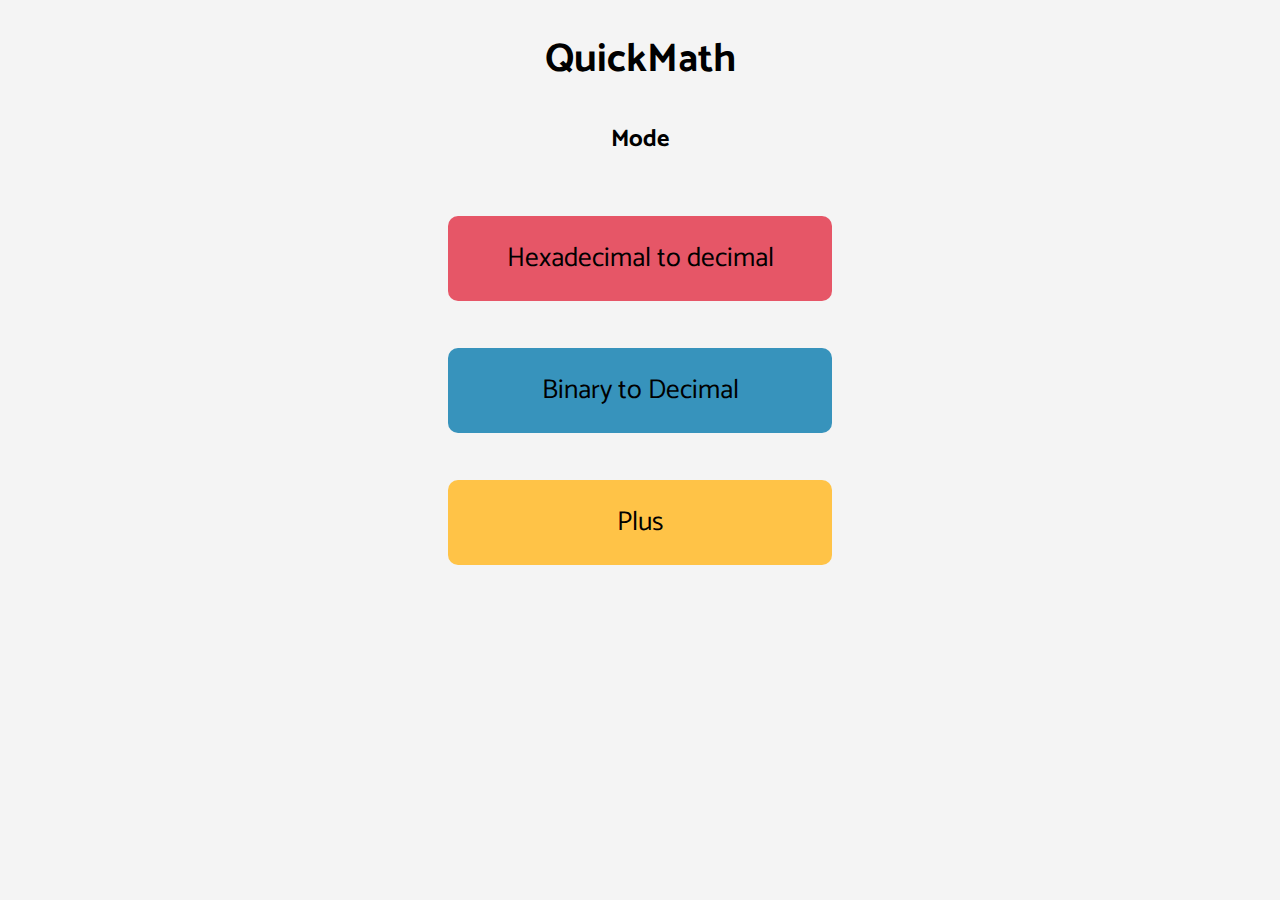
<file: project-1/quickmath/index.html>
<!DOCTYPE html>
<html>
<head>
	<title>quickMath</title>
	<meta charset="utf-8">
	<link rel="stylesheet" type="text/css" href="style.css">
	<link href="https://fonts.googleapis.com/css?family=Catamaran&display=swap" rel="stylesheet">
</head>
<body>
	<div id="home" class="bg">
		<h1>QuickMath</h1>
		<h2>Mode</h2><br>
		<button id="hexBtn" class="playBtn pink" onclick="hexGame()">Hexadecimal to decimal</button><br><br>
		<button id="binBtn" class="playBtn blue" onclick="startGame()">Binary to Decimal</button><br><br>
		<button class="playBtn yellow" onclick="plusGame()">Plus</button>
	</div>


	<div id="gameArea" class="bg">
		<h2 id="header"></h2>
		<p>click the correct answer!</p>

		<h3 id="time">Time: 60</h3><br>

		
		<h2 id="num1" class="number"></h2>
		<h2 id="num2" class="number"></h2>
		<h2 id="num3" class="number"></h2>
		<h2 id="num4" class="number"></h2>
		<h2 id="num6" class="number"></h2><br><br>
		<h2 id="num5" class="number"></h2><br><br>
		
		

		<div id="answer" class="bg">
			<button id="btn1" class="ansbtn green"></button>
			<button id="btn2" class="ansbtn yellow"></button><br>
			<button id="btn3" class="ansbtn pink"></button>
			<button id="btn4" class="ansbtn blue"></button>
		</div><br><br>

		<h2 id="score">score: 0</h2>
	</div>
	

	<div id="endGame">
		<h1 id="showScore"></h1>
		<button id="tryA" class="playBtn pink" onclick="clearGameEnd()">Try Again</button><br><br>
		<button id="backToMenu" class="playBtn yellow" onclick="menu()">Back to menu</button>
	</div>
	

	<script src="game.js"></script>

</body>
</html>
</file>
<file: project-1/quickmath/style.css>
body{
	margin: 0;
	font-family: 'Catamaran', sans-serif;
}
h1{
	font-family: 'Catamaran', sans-serif;
	font-size: 2.5em;
}

div{
	width: 10px;
	float: left;
}

.playBtn{
	font-family: 'Catamaran', sans-serif;
	font-size: 1.7em;
	border-radius: 10px;
	margin: 10px;
	padding: 20px;
	border-style: none;
	width: 30%;
}
.playBtn:hover{
	opacity: 0.8;
}
.blue{
	background-color: #3793BC;
}
.pink{
	background-color: #E65667;
}
.yellow{
	background-color: #FFC347;
}
.green{
	background-color: #91c3c2;
}
.bg{
	background-color: #F4F4F4;
}

.ansbtn{
	font-family: 'Catamaran', sans-serif;
	width: 20%;
	font-size: 1.7em;
	border-radius: 10px;
	margin: 10px;
	padding: 20px;
	border-style: none;
}
.ansbtn:hover{
	opacity: 0.8;
}

#home{
	top: 0%;
	width: 100%;
	height: 100vh;
	text-align: center;
}

#gameArea{
	z-index: -1;
	opacity: 1;
	top: 0%;
	width: 100%;
	height: 100vh;
	text-align: center;
	position: absolute;
}

.number{
	display: inline-block
}

#answer{
	width: 100%;
	height: 30%;
}

#endGame{
	top: 0%;
	width: 100%;
	height: 100vh;
	z-index: -2;
	position: absolute;
	background-color: #d6d8cd;
	opacity: 0;
	text-align: center;
}

#score{
	padding: 20px;
}
</file>
